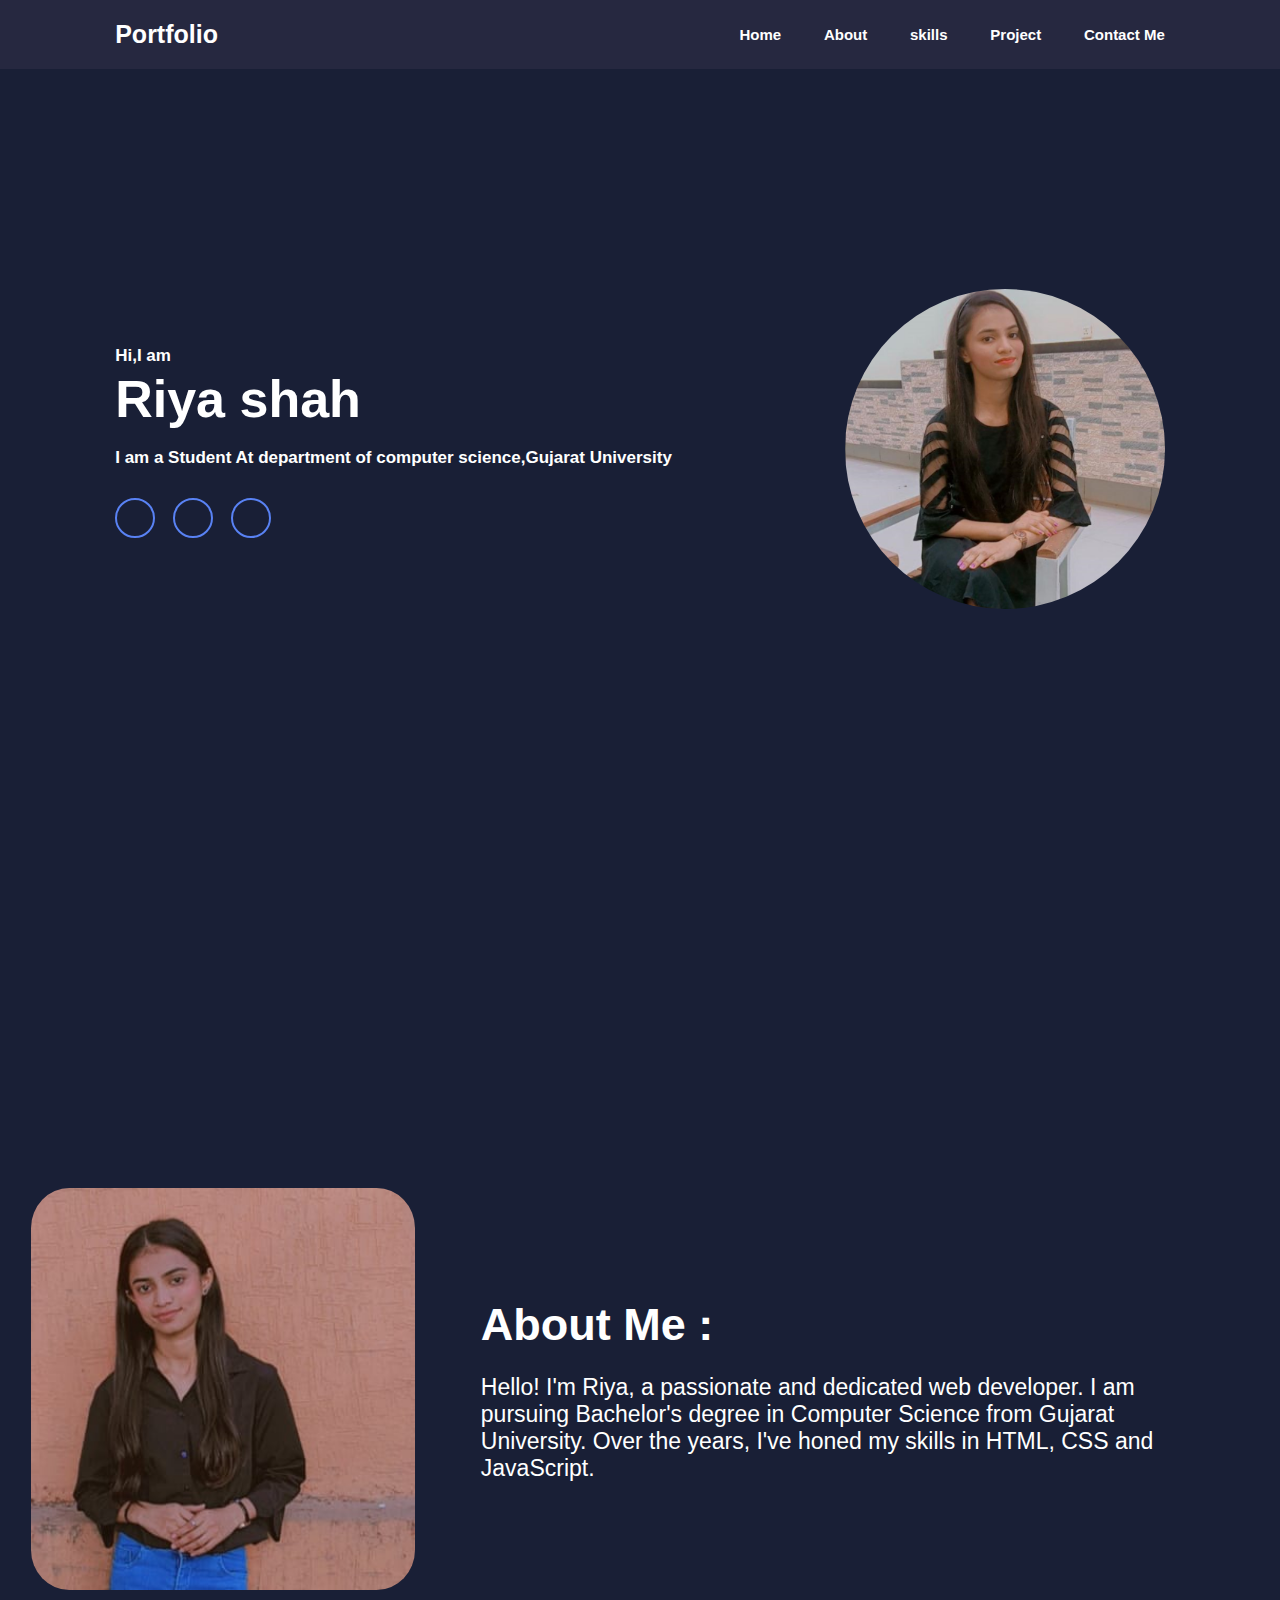
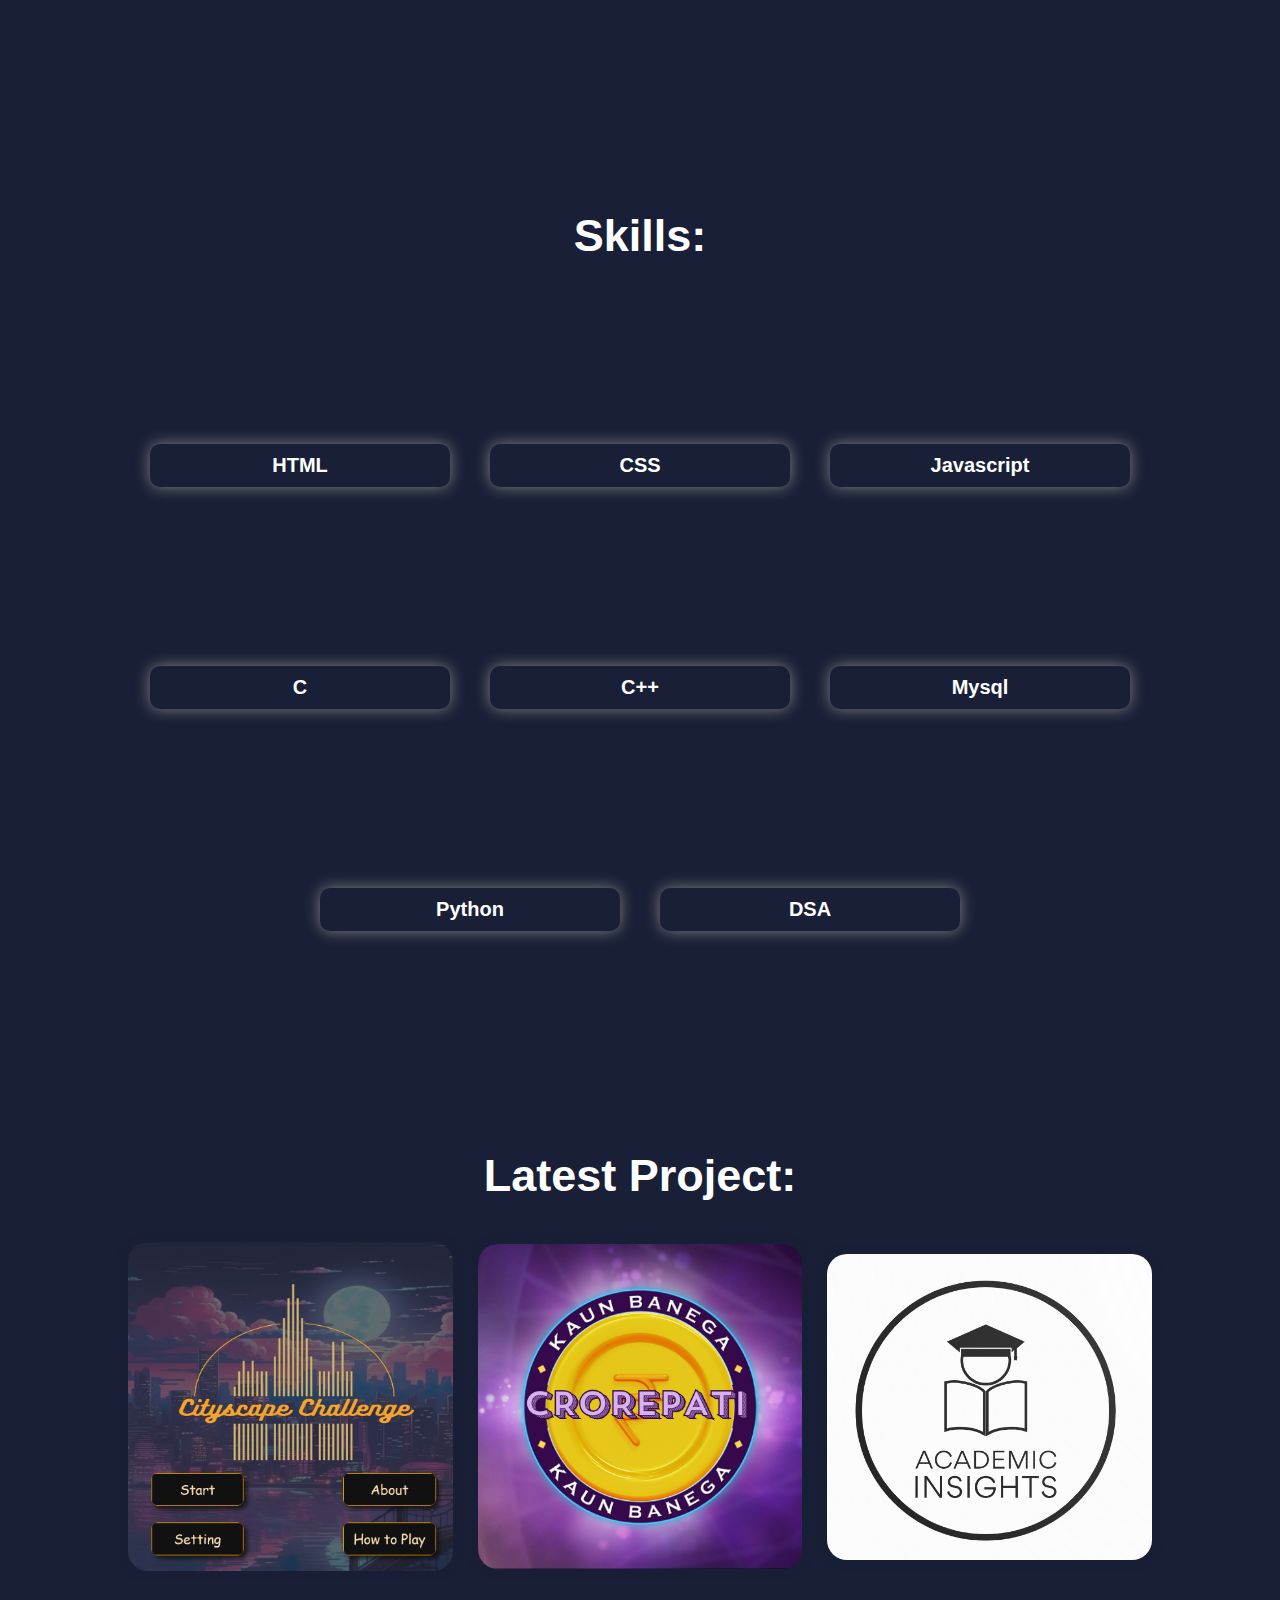
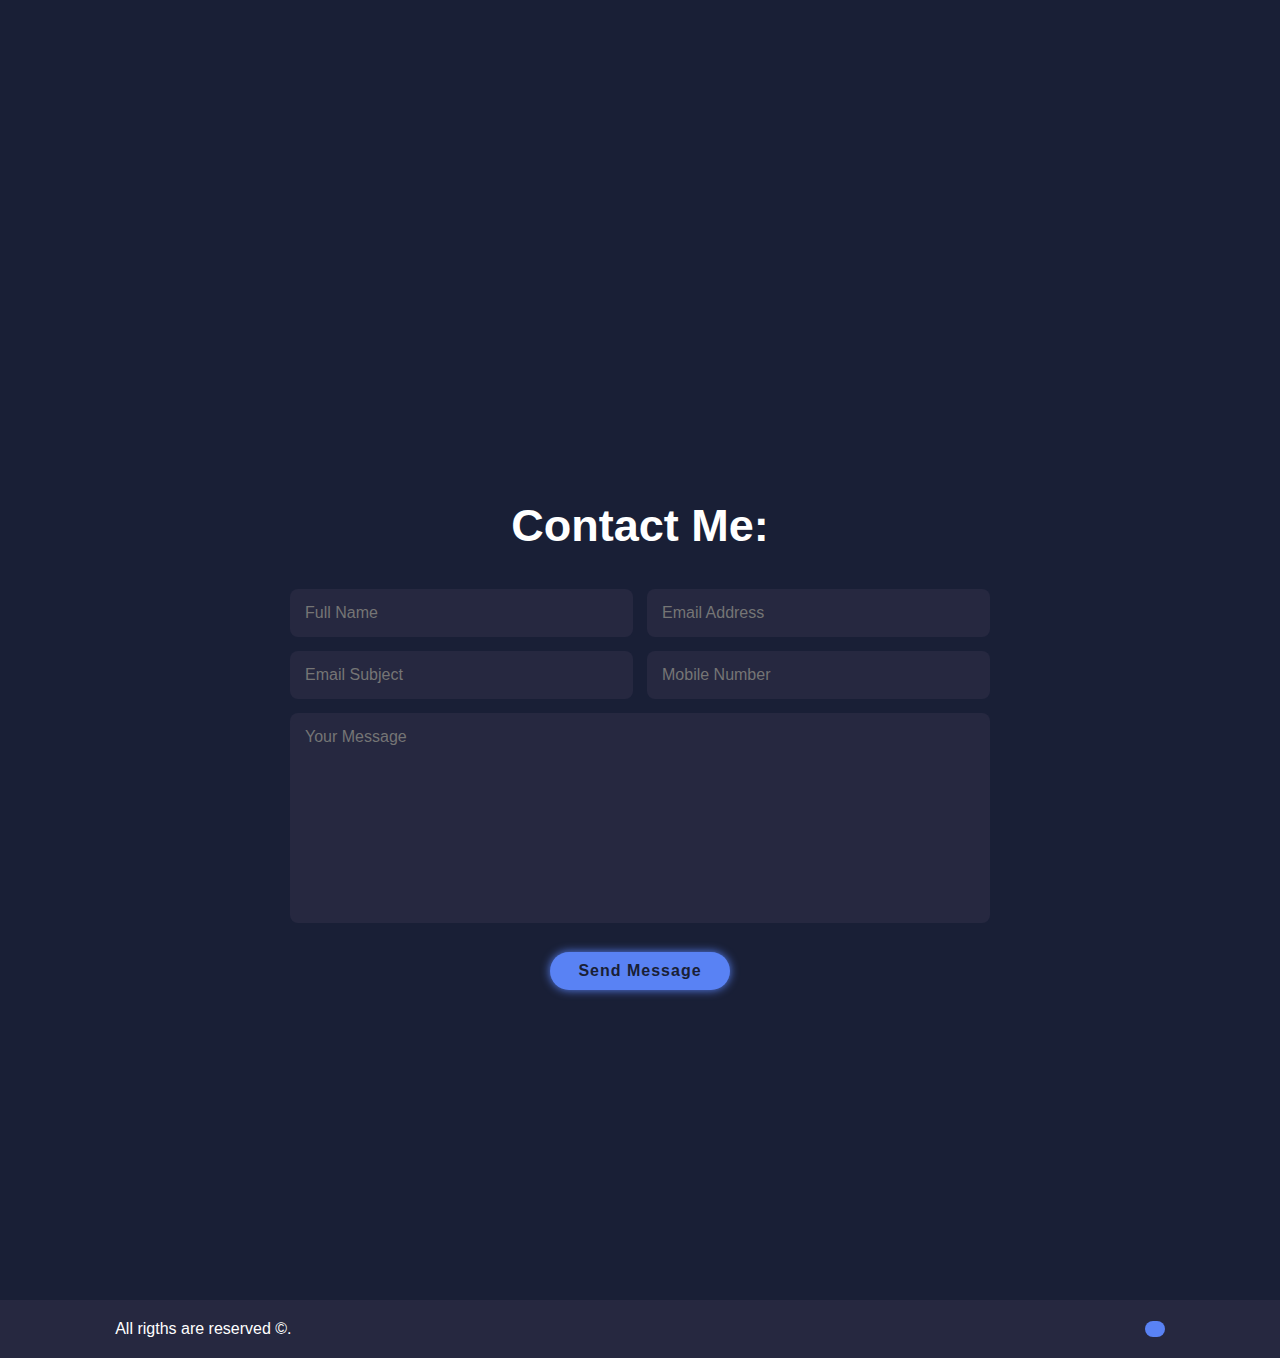
<file: portfolio/index1.html>
<!DOCTYPE html>
<html lang="en">

<head>
    <meta charset="UTF-8">
    <meta name="viewport" content="width=device-width, initial-scale=1.0">
    <title>portfolio</title>

    <!--font -->
    <link rel="stylesheet" href="https://cdnjs.cloudflare.com/ajax/libs/font-awesome/6.5.2/css/all.min.css"
        integrity="sha512-SnH5WK+bZxgPHs44uWIX+LLJAJ9/2PkPKZ5QiAj6Ta86w+fsb2TkcmfRyVX3pBnMFcV7oQPJkl9QevSCWr3W6A=="
        crossorigin="anonymous" referrerpolicy="no-referrer" />

    <!--css -->
    <link rel="stylesheet" href="index1.css">

</head>

<body>

</body>

<!-- header design -->
<header class="header">
    <a href="#" class="logo">Portfolio</a>

    <i class="fa-solid fa-bars" id="menu-icon"></i>

    <nav class="navbar">
        <a href="#home" class="active">Home</a>
        <a href="#about">About</a>
        <a href="#skills">skills</a>
        <a href="#project">Project</a>
        <a href="#contact">Contact Me</a>

    </nav>
</header>



<!-- home section design -->
<section class="home" id="home">
    <div class="home-content">
        <h3>Hi,I am </h3>
        <h1>Riya shah</h1>
        <h3> I am a Student At department of computer science,Gujarat University</h3>


        <div class="social-media">
            <a href="https://www.linkedin.com/in/riya-shah-1091ba2b1/"><i class="fa-brands fa-linkedin"></i></a>
            <a href="https://www.instagram.com/shah_riya01/"><i class="fa-brands fa-square-instagram"></i></a>
            <a href="https://github.com/riya04a"><i class="fa-brands fa-github"></i></a>
        </div>
        <!-- <a href="#" class="btn">Download CV</a> -->
    </div>

    <div class="home-img">
        <img src="components/uphoto.png" alt="">
    </div>
</section>

<!-- about section design -->
<section class="about" id="about">
    <div class="about-img">
        <img src="components/about.jpg">
    </div>

    <div class="about-content">
        <h2 class="heading">About <span>Me :</span> </h2>
        <p>Hello! I'm Riya, a passionate and dedicated web developer.
            I am pursuing Bachelor's degree in Computer Science from Gujarat University.
            Over the years, I've honed my skills in HTML, CSS and JavaScript.</p>
    </div>
</section>

<section class="skills" id="skills">
    <h3>Skills:</h3>
    <div class="box">
        <p class="title">HTML</p>
    </div>
    <div class="box">
        <p class="title">CSS</p>
    </div>
    <div class="box">
        <p class="title">Javascript</p>
    </div>
    <div class="box">
        <p class="title">C</p>
    </div>
    <div class="box">
        <p class="title">C++</p>
    </div>
    <div class="box">
        <p class="title">Mysql</p>
    </div>
    <div class="box">
        <p class="title">Python</p>
    </div>
    <div class="box">
        <p class="title">DSA</p>
    </div>

</section>


<section class="project" id="project">
    <h3>Latest Project:</h3>

    <div class="project-container">
        <div class="project-box">
            <img src="components/cityscape_challenges.png" alt="Cityscape Challenges" id="img1">
            <div class="portfolio-layer">
                <h4>cityscape_challenges</h4>
                <p>A game where you complete tasks to find the treasure.</p>
                <a href="https://github.com/riya04a/Cistyscape_Challenges_Game"><i class="fa-solid fa-up-right-from-square"></i></a>
            </div>
        </div>

        <div class="project-box">
            <img src="components/KBC.png" alt="KBC">
            <div class="portfolio-layer">
                <h4>KBC</h4>
                <p>"Play this fun KBC game, answer questions, and aim for the big prize!"</p>
               <a href="https://github.com/riya04a/KBC_Game"> <i class="fa-solid fa-up-right-from-square"></i></a>
            </div>
        </div>

        <div class="project-box">
            <img src="components/academic_insights.png" alt="Academic Insights">
            <div class="portfolio-layer">
                <h4>academic_insights</h4>
                <p>Academic Insights lets you post your work, network with others, and share your accomplishments.</p>
                <a href=""> <i class="fa-solid fa-up-right-from-square"></i></a>
            </div>
        </div>
    </div>
</section>






<!-- contact me section design -->
<section class="contact" id="contact">
    <h3>Contact Me:</h3>
    <form action="send_mail.php" method="POST">
        <div class="input-box">
            <input type="text" name="name" placeholder="Full Name" required>
            <input type="email" name="email" placeholder="Email Address" required>
        </div>
        <div class="input-box">
            <input type="text" name="subject" placeholder="Email Subject" required>
            <input type="tel" name="phone" placeholder="Mobile Number" required>
        </div>
        <textarea name="message" cols="30" rows="10" placeholder="Your Message" required></textarea>
        <input type="submit" value="Send Message" class="btn">
    </form>
</section>


<!--footer design -->

<footer class="footer">
    <div class="footer-text">
        <p>All rigths are reserved &copy;.</p>
    </div>

    <div class="footer-icontop">
        <a href="#home"><i class="fa-solid fa-angle-up"></i> </a>
    </div>
</footer>

<!-- main js -->
<script src="index.js"></script>
</body>

</html>
</file>
<file: portfolio/index1.css>
* {
    margin: 0;
    padding: 0;
    box-sizing: border-box;
    text-decoration: none;
    border: none;
    outline: none;
    scroll-behavior: smooth;
    font-family: sans-serif;
}

:root {
    --bg-color: #191f36;
    --text-color: #fff;
    --main-color: #5982F4;
    --snd-bg-color: #262840;
}

html {
    font-size: 62.5%;
    overflow-x: hidden;
}

body {
    background: var(--bg-color);
    color: var(--text-color)
}

section {
    min-height: 100vh;
    padding: 10rem 0% 2rem;
}

.header {
    position: fixed;
    top: 0;
    left: 0;
    width: 100%;
    padding: 2rem 9%;
    background: var(--bg-color);
    display: flex;
    justify-content: space-between;
    align-items: center;
    z-index: 100;
    background-color: var(--snd-bg-color);
}

.logo {
    font-size: 2.5rem;
    color: var(--text-color);
    font-weight: 700;
    cursor: default;
}

.navbar a {
    font-size: 1.5rem;
    color: var(--text-color);
    margin-left: 4rem;
    font-weight: 700;
}

.navbar a:hover,
.navbar a.active {
    color: var(--text-color);
}

#menu-icon {
    font-size: 3.6rem;
    color: var(--text-color);
    display: none;
}

.home {
    display: flex;
    justify-content: center;
    align-items: center;
    padding: 0 9%;
}

.home-content {
    flex: 1;
}

.home-content h3 {
    font-size: 1.7rem;
    font-weight: 700;
    margin-top: 2%;
}

.home-content h1 {
    font-size: 5.2rem;
    font-weight: 700;
    line-height: 1.3;
}

.home-img img {
    width: 25vw;
    border-radius: 50%;
    animation: floatImage 4s ease-in-out infinite;
}

@keyframes floatImage {
    0% {
        transform: translateY(0);
    }

    50% {
        transform: translateY(-2.4rem);
    }

    100% {
        transform: translateY(0);
    }
}

.social-media a {
    display: inline-flex;
    justify-content: center;
    align-items: center;
    width: 4rem;
    height: 4rem;
    background: transparent;
    border: .2rem solid var(--main-color);
    border-radius: 50%;
    font-size: 2rem;
    color: var(--main-color);
    margin: 3rem 1.5rem 3rem 0;
    transition: .5s ease;
}

.social-media a:hover {
    background: var(--main-color);
    color: var(--snd-bg-color);
    box-shadow: 0 0 1rem var(--main-color);
}

.btn {
    display: inline-block;
    padding: 1rem 2.8rem;
    background: var(--main-color);
    border-radius: 4rem;
    box-shadow: 0 0 1rem var(--main-color);
    font-size: 1.6rem;
    color: var(--bg-color);
    letter-spacing: .1rem;
    font-weight: 600;
    transition: .5s ease;
}

.btn:hover {
    box-shadow: none;
}

.about {
    display: flex;
    justify-content: center;
    align-items: center;
    gap: 2rem;
    background: var(--bg-color);
}

.about-img img {
    width: 30vw;
    margin-left: 8%;
    border-radius: 10%;
}

.heading {
    text-align: center;
    font-size: 4.5rem;
}

.about-content {
    margin: 6%;
}

.about-content h2 {
    text-align: left;
    line-height: 1.2;
}

.about .about-content p {
    margin-top: 3%;
    font-size: 2.3rem;
}

.skills {
    padding: 10px 50px;
    display: flex;
    justify-content: center;
    flex-wrap: wrap;
}

.skills h3 {
    text-align: center;
    font-size: 4.5rem;
    margin-bottom: 2%;
    width: 100%;
}

.skills .box {
    border-radius: 10px;
    padding: 10px;
    margin: 20px;
    width: 300px;
    transition: transform 0.4s;
    box-shadow: 0px 0px 15px gray;
    height: 10%;
}

.skills .box:hover,
.skills .box:focus {
    box-shadow: 0px 0px 15px var(--text-color);
    transform: translateY(-7px);
}

.skills .box .title {
    font-size: 2rem;
    color: var(--text-color);
    font-weight: bold;
    text-align: center;
}
.project {
    background: var(--bg-color);
    padding: 50px 10%;
}
.project-box #img1{
    width:130%;
}
.project h3 {
    margin-bottom: 4rem;
    text-align: center;
    font-size: 4.5rem;
}

.project-container {
    display: grid;
    grid-template-columns: repeat(3, 1fr);
    align-items: center;
    gap: 2.5rem;
}

.project-container .project-box {
    position: relative;
    border-radius: 2rem;
    box-shadow: 0 0 1rem var(--bg-color);
    overflow: hidden;
    display: flex;
    justify-content: center;
    align-items: center;
    flex-direction: column;
}

.project-box img {
    width: 100%;
    transition: .5s ease;
}

.project-box:hover img {
    transform: scale(1.1);
}

.project-box .portfolio-layer {
    position: absolute;
    bottom: 0;
    left: 0;
    width: 100%;
    height: 100%;
    background: linear-gradient(rgba(0, 0, 0, 1), var(--main-color));
    display: flex;
    justify-content: center;
    align-items: center;
    flex-direction: column;
    text-align: center;
    padding: 0 4rem;
    transform: translateY(100%);
    transition: .5s ease;
}

.project-box:hover .portfolio-layer {
    transform: translateY(0);
}

.portfolio-layer h4 {
    font-size: 3rem;
}

.portfolio-layer p {
    font-size: 1.6rem;
    margin: .3rem 0 1rem;
}

.portfolio-layer a {
    display: inline-flex;
    justify-content: center;
    align-items: center;
    width: 5rem;
    height: 5rem;
    background: var(--text-color);
    border-radius: 50%;
}

.portfolio-layer a i {
    font-size: 2rem;
    color: var(--snd-bg-color);
}

.contact h3 {
    text-align: center;
    font-size: 4.5rem;
    margin-bottom: 3rem;
}

.contact form {
    max-width: 70rem;
    margin: 1rem auto;
    text-align: center;
    margin-bottom: 3rem;
}

.contact form .input-box {
    display: flex;
    justify-content: space-between;
    flex-wrap: wrap;
}

.contact form .input-box input,
.contact form textarea {
    width: 100%;
    padding: 1.5rem;
    font-size: 1.6rem;
    color: var(--text-color);
    background: var(--snd-bg-color);
    border-radius: .8rem;
    margin: .7rem 0;
}

.contact form .input-box input {
    width: 49%;
}

.contact form textarea {
    resize: none;
}

.contact form .btn {
    margin-top: 2rem;
    cursor: pointer;
}

.footer {
    display: flex;
    justify-content: space-between;
    align-items: center;
    flex-wrap: wrap;
    background: var(--snd-bg-color);
    padding: 2rem 9%;
}

.footer-text {
    font-size: 1.6rem;
}

.footer-icontop {
    display: inline-flex;
    justify-content: center;
    align-items: center;
    padding: .8rem 1rem;
    background: var(--main-color);
    border-radius: .8rem;
    transition: .5s ease;
}

.footer-icontop:hover {
    box-shadow: 0 0 1rem var(--main-color);
}

.footer-icontop a i {
    font-size: 2, 4rem;
    color: var(--snd-bg-color);
}

/* Media Queries */

@media (max-width: 1200px) {
    html {
        font-size: 55%;
    }
}

@media (max-width: 991px) {
    .header {
        padding: 2rem 3%;
    }

    section {
        padding: 10rem 3%;
    }

    .project{
        padding-bottom: 7rem;
    }
    .contact {
        min-height: auto;
    }
   
}

@media (max-width: 768px) {
    #menu-icon {
        display: block;
    }

    .navbar {
        position: absolute;
        top: 100%;
        left: 0;
        width: 100%;
        padding: 1rem 3%;
        background: var(--bg-color);
        border-top: .1rem solid rgba(0, 0, 0, .2);
        box-shadow: 0 .5rem 1rem rgba(0, 0, 0, .2);
        display: none;
    }

    .navbar.active {
        display: block;
    }

    .home {
        flex-direction: column;
    }

    .home-content h3 {
        font-size: 2.6rem;
    }

    .home-content h1 {
        font-size: 5rem;
    }

    .home-content {
        order: 2;
    }

    .home-img img {
        width: 70vw;
        margin-top: 4rem;
    }

    .about {
        flex-direction: column;
    }

    .about-img img {
        width: 90vw;
        margin-top: 4rem;
    }

    .protfolio h3{
        margin-bottom:  3rem;
    }
    .project-container{
        grid-template-columns: repeat(2,1fr);
    }
}

@media (max-width: 617px) {

    .project-container{
        grid-template-columns: 1fr;
    }
    .home-img img {
        width: 80vw;
        margin-top: 8rem;
    }

    .about-img img {
        width: 100vw;
        margin-top: 4rem;
    }
}

@media (max-width: 450px) {
    html {
        font-size: 50%;
    }

    .contact form .input-box input {
        width: 100%;
    }
}
</file>
